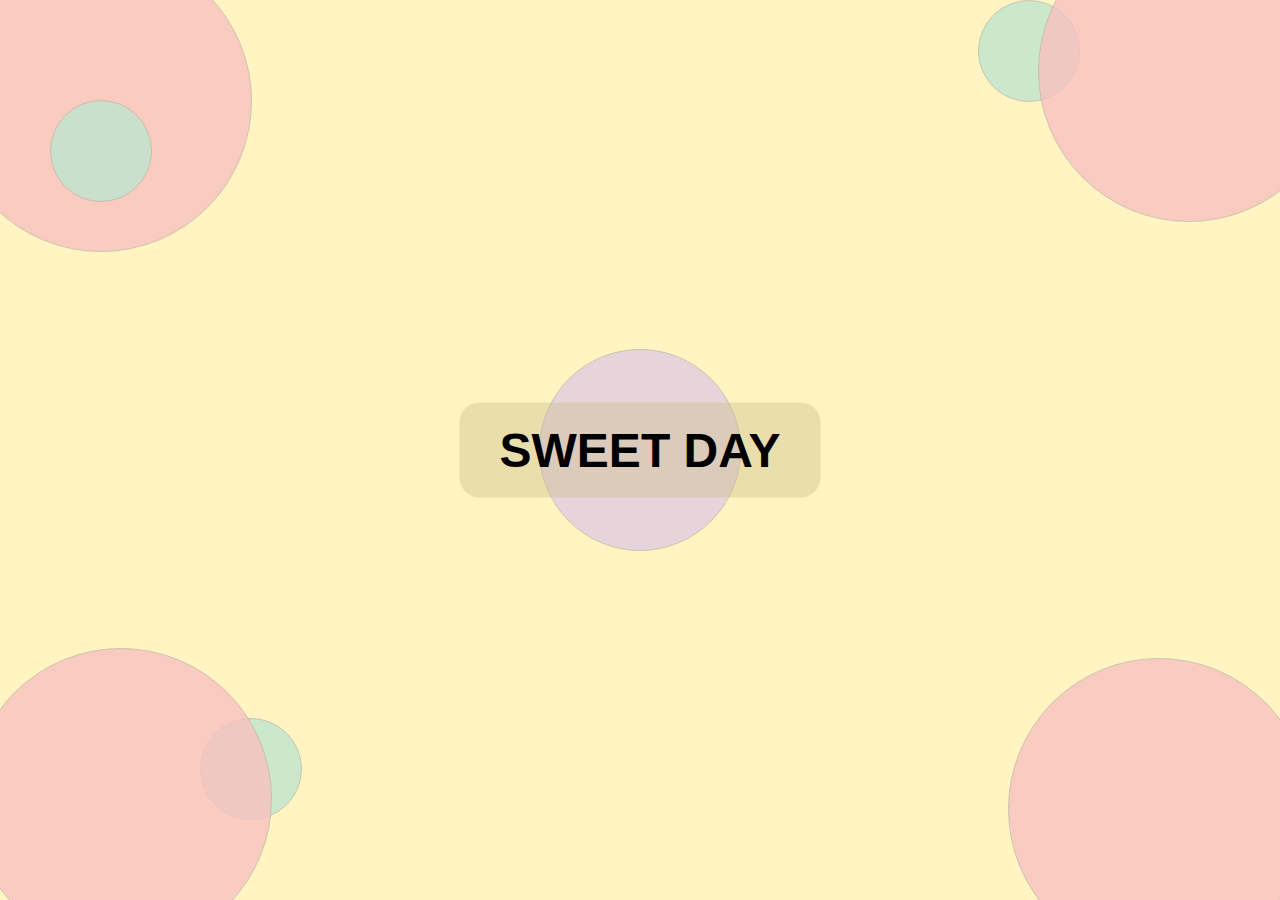
<file: กระติ๊บ66/index.html>
<!DOCTYPE html>
<html lang="en">
<head>
  <meta charset="UTF-8">
  <meta name="viewport" content="width=device-width, initial-scale=1.0">
  <title>Sweet Day</title>
  <link rel="stylesheet" href="styles.css">
</head>
<body>
  <div class="background">
    <div class="circle pink large" style="top: -50px; left: -50px;"></div>
    <div class="circle green small" style="top: 100px; left: 50px;"></div>
    <div class="circle green small" style="top: 0; right: 200px;"></div>
    <div class="circle pink large" style="top: -80px; right: -60px;"></div>
    <div class="circle purple medium center"></div>
    <div class="circle green small" style="bottom: 80px; left: 200px;"></div>
    <div class="circle pink large" style="bottom: -50px; left: -30px;"></div>
    <div class="circle pink large" style="bottom: -60px; right: -30px;"></div>

    <div class="text-box">
      <h1>SWEET DAY</h1>
    </div>
  </div>
</body>
</html>
</file>
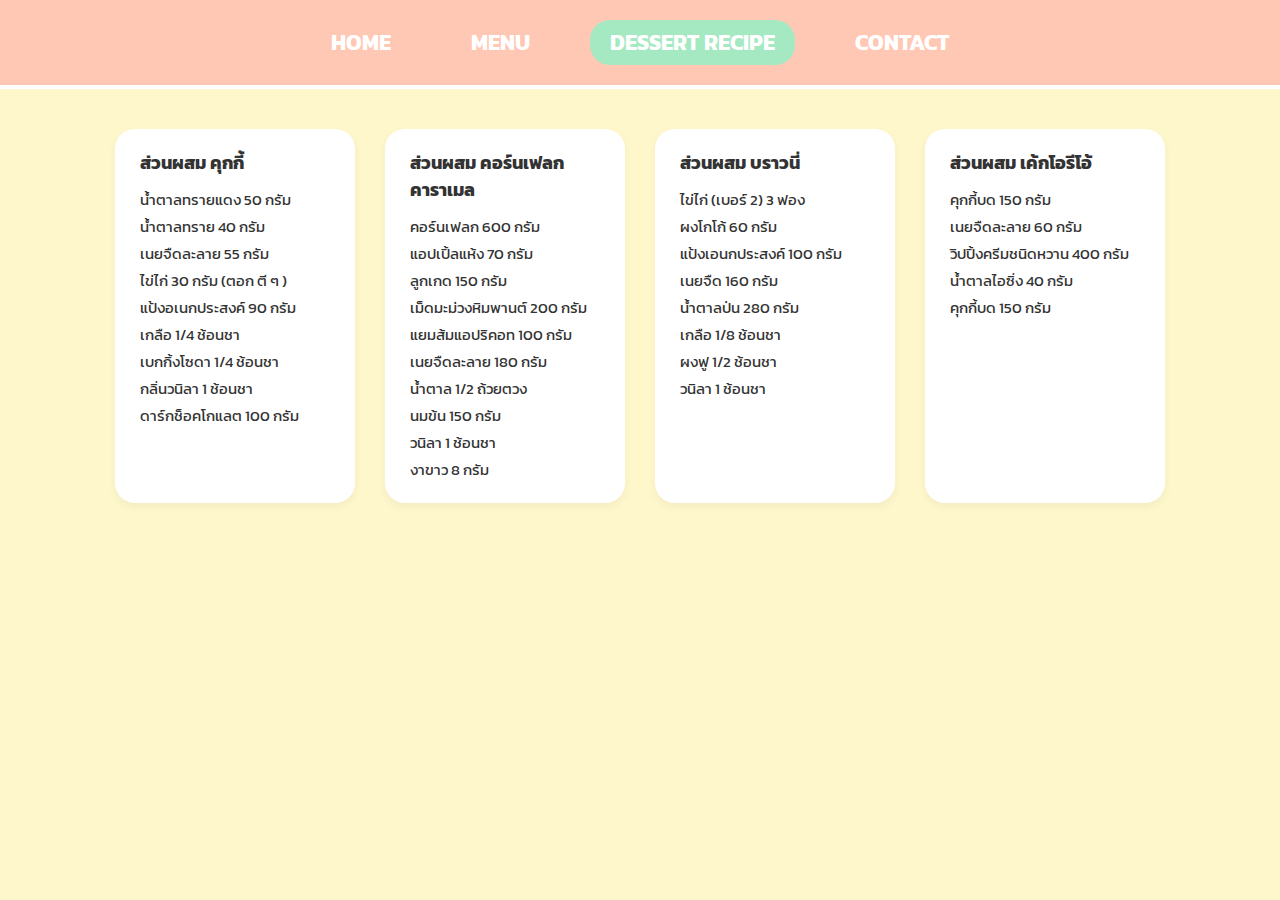
<file: กระติ๊บ66/v.html>
<!DOCTYPE html>
<html lang="th">
<head>
  <meta charset="UTF-8" />
  <meta name="viewport" content="width=device-width, initial-scale=1.0"/>
  <title>Dessert Recipe</title>
  <link rel="stylesheet" href="bts.css" />
</head>
<body>

  <!-- Navbar -->
  <nav class="navbar">
    <div class="nav-item">HOME</div>
    <div class="nav-item">MENU</div>
    <div class="nav-item active">DESSERT RECIPE</div>
    <div class="nav-item">CONTACT</div>
  </nav>

  <!-- Recipe Section -->
  <section class="recipe-container">
    <div class="recipe-box">
      <h3>ส่วนผสม คุกกี้</h3>
      <ul>
        <li>น้ำตาลทรายแดง 50 กรัม</li>
        <li>น้ำตาลทราย 40 กรัม</li>
        <li>เนยจืดละลาย 55 กรัม</li>
        <li>ไข่ไก่ 30 กรัม (ตอก ตี ๆ )</li>
        <li>แป้งอเนกประสงค์ 90 กรัม</li>
        <li>เกลือ 1/4 ช้อนชา</li>
        <li>เบกกิ้งโซดา 1/4 ช้อนชา</li>
        <li>กลิ่นวนิลา 1 ช้อนชา</li>
        <li>ดาร์กช็อคโกแลต 100 กรัม</li>
      </ul>
    </div>

    <div class="recipe-box">
      <h3>ส่วนผสม คอร์นเฟลกคาราเมล</h3>
      <ul>
        <li>คอร์นเฟลก 600 กรัม</li>
        <li>แอปเปิ้ลแห้ง 70 กรัม</li>
        <li>ลูกเกด 150 กรัม</li>
        <li>เม็ดมะม่วงหิมพานต์ 200 กรัม</li>
        <li>แยมส้มแอปริคอท 100 กรัม</li>
        <li>เนยจืดละลาย 180 กรัม</li>
        <li>น้ำตาล 1/2 ถ้วยตวง</li>
        <li>นมข้น 150 กรัม</li>
        <li>วนิลา 1 ช้อนชา</li>
        <li>งาขาว 8 กรัม</li>
      </ul>
    </div>

    <div class="recipe-box">
      <h3>ส่วนผสม บราวนี่</h3>
      <ul>
        <li>ไข่ไก่ (เบอร์ 2) 3 ฟอง</li>
        <li>ผงโกโก้ 60 กรัม</li>
        <li>แป้งเอนกประสงค์ 100 กรัม</li>
        <li>เนยจืด 160 กรัม</li>
        <li>น้ำตาลป่น 280 กรัม</li>
        <li>เกลือ 1/8 ช้อนชา</li>
        <li>ผงฟู 1/2 ช้อนชา</li>
        <li>วนิลา 1 ช้อนชา</li>
      </ul>
    </div>

    <div class="recipe-box">
      <h3>ส่วนผสม เค้กโอรีโอ้</h3>
      <ul>
        <li>คุกกี้บด 150 กรัม</li>
        <li>เนยจืดละลาย 60 กรัม</li>
        <li>วิปปิ้งครีมชนิดหวาน 400 กรัม</li>
        <li>น้ำตาลไอซิ่ง 40 กรัม</li>
        <li>คุกกี้บด 150 กรัม</li>
      </ul>
    </div>
  </section>

</body>
</html>
</file>
<file: กระติ๊บ66/styles.css>
body, html {
    margin: 0;
    padding: 0;
    height: 100%;
    font-family: 'Comic Sans MS', cursive, sans-serif;
}

.background {
    background-color: #fff4c2;
    width: 100%;
    height: 100vh;
    position: relative;
    overflow: hidden;
}

/* Circle base style */
.circle {
    position: absolute;
    border-radius: 50%;
    border: 1px solid #c0b9a9;
    opacity: 0.8;
}

/* Colors */
.pink {
    background-color: #f9c1c1;
}

.green {
    background-color: #bfe6d0;
}

.purple {
    background-color: #e0cde0;
}

/* Sizes */
.small {
    width: 100px;
    height: 100px;
}

.medium {
    width: 200px;
    height: 200px;
}

.large {
    width: 300px;
    height: 300px;
}

/* Positions */
.top-left {
    top: -50px;
    left: -50px;
}

.top-center {
    top: 0;
    left: 50%;
    transform: translateX(-50%);
}

.top-right {
    top: -50px;
    right: -50px;
}

.mid-left {
    top: 40%;
    left: 5%;
}

.center {
    top: 50%;
    left: 50%;
    transform: translate(-50%, -50%);
}

.mid-right {
    top: 40%;
    right: 5%;
}

.bottom-left {
    bottom: -50px;
    left: -50px;
}

.bottom-center {
    bottom: 0;
    left: 50%;
    transform: translateX(-50%);
}

.bottom-right {
    bottom: -50px;
    right: -50px;
}

/* Text box */
.text-box {
    position: absolute;
    top: 50%;
    left: 50%;
    transform: translate(-50%, -50%);
    background-color: rgba(200, 190, 140, 0.4);
    padding: 20px 40px;
    border-radius: 20px;
}

.text-box h1 {
    margin: 0;
    font-size: 48px;
    color: #000;
    text-align: center;
}
</file>
<file: กระติ๊บ66/bts.css>
@import url('https://fonts.googleapis.com/css2?family=Kanit&display=swap');

* {
  margin: 0;
  padding: 0;
  box-sizing: border-box;
  font-family: 'Kanit', sans-serif;
}

body {
  background-color: #FFF7CC;
  padding-bottom: 50px;
}

/* Navbar */
.navbar {
  background-color: #FFC8B4;
  display: flex;
  justify-content: center;
  gap: 40px;
  padding: 20px 0;
  font-size: 22px;
  font-weight: bold;
  border-bottom: 4px solid #fff;
}

.nav-item {
  color: white;
  padding: 6px 20px;
  border-radius: 20px;
  transition: 0.3s ease;
}

.nav-item.active {
  background-color: #A4E9C1;
  color: white;
}

/* Recipe Section */
.recipe-container {
  display: flex;
  flex-wrap: wrap;
  justify-content: center;
  gap: 30px;
  margin-top: 40px;
  padding: 0 20px;
}

.recipe-box {
  background-color: #fff;
  border-radius: 20px;
  padding: 20px 25px;
  width: 240px;
  box-shadow: 0 4px 8px rgba(0,0,0,0.05);
}

.recipe-box h3 {
  font-size: 18px;
  margin-bottom: 10px;
  color: #333;
}

.recipe-box ul {
  list-style-type: none;
  padding-left: 0;
  font-size: 15px;
  line-height: 1.8;
  color: #333;
}
</file>
